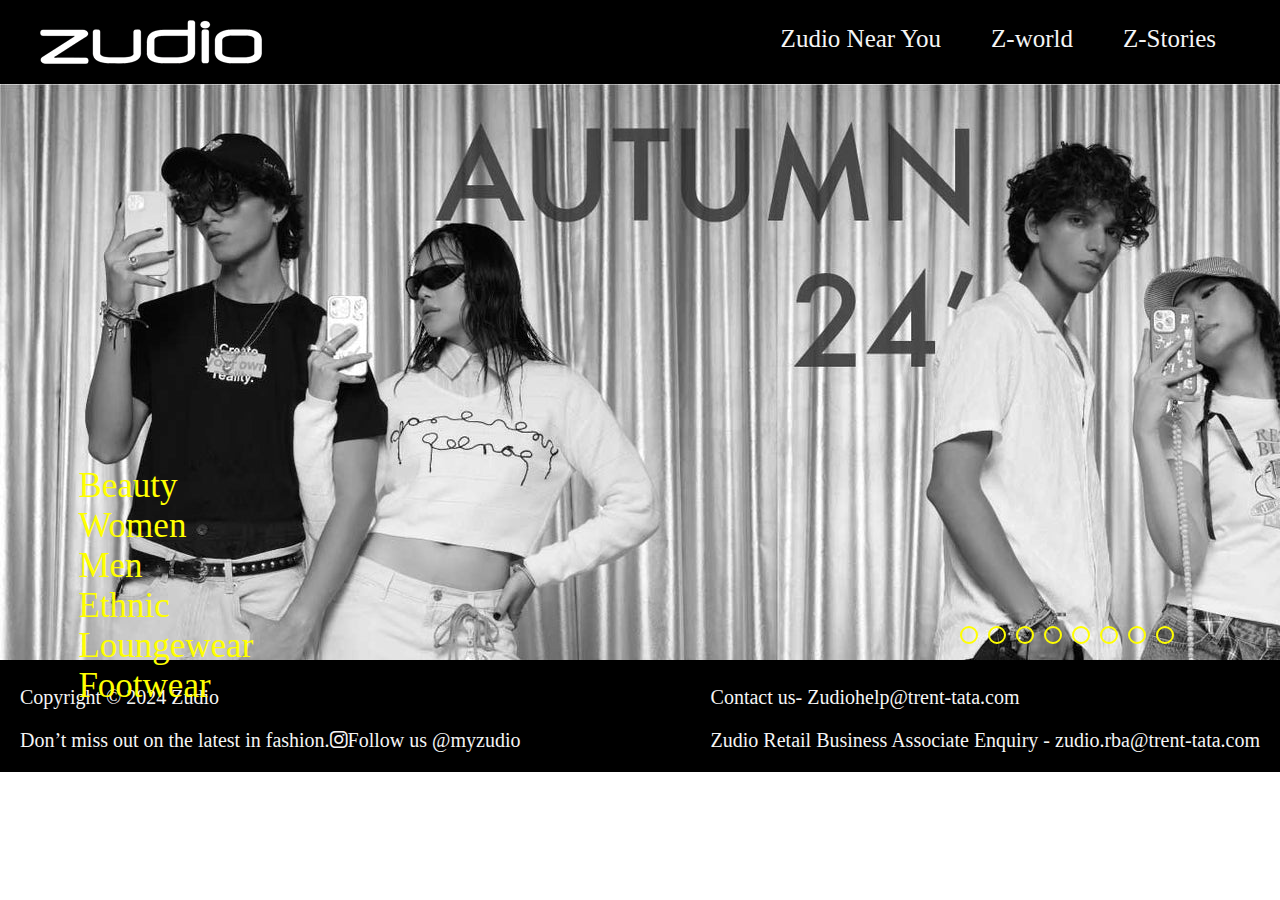
<file: index.html>
<!DOCTYPE html>
<html lang="en">
<head>
    <meta charset="UTF-8">
    <meta name="viewport" content="width=device-width, initial-scale=1.0">
    <title>Zudio</title>
    <link rel="stylesheet" href="assets/css/style.css">
    <link rel="stylesheet" href="https://cdnjs.cloudflare.com/ajax/libs/font-awesome/6.6.0/css/all.min.css"/>
   
</head>
<body>
    <header class="header-main">
        <img src="assets/images/logo_300x300.png">
        <!-- <div class="nav-menu"> -->
            <ul class="menu-items">
                <li><a href="near.html">Zudio Near You</a></li>
                <li><a href="world.html">Z-world</a></li>
                <li><a href="stories.html">Z-Stories</a></li>
            </ul>
        <!-- </div> -->
    </header>
    <section>
        <div class="list-menu">
            <ul class="list-items">
                <li><a>Beauty</a></li>
                <li><a>Women</a></li>
                <li><a>Men</a></li>
                <li><a>Ethnic</a></li>
                <li><a>Loungewear</a></li>
                <li><a>Footwear</a></li>
            </ul>
        </div>
        
        <div class="slider">
            <div class="slides">
            <input type="radio" name="radio-btn" id="radio1">
            <input type="radio" name="radio-btn" id="radio2">
            <input type="radio" name="radio-btn" id="radio3">
            <input type="radio" name="radio-btn" id="radio4">
            <input type="radio" name="radio-btn" id="radio5">
            <input type="radio" name="radio-btn" id="radio6">
            <input type="radio" name="radio-btn" id="radio7">
            <input type="radio" name="radio-btn" id="radio8">
          <div class="slide first">
             <img src="assets/images/MASTHEAD-1_75b95737-2e52-4813-ad27-fa0379a74f45_1512x.jpg">
          </div>
          <div class="slide">
            <img src="assets/images/MASTHEAD-2_ff7d60af-8e98-42de-834a-72f5bd477241_1512x.jpg">
         </div>
         <div class="slide">
            <img src="assets/images/MASTHEAD-3_ee902178-c001-4692-9ad7-98bb02597412_1512x.jpg">
         </div>
         <div class="slide">
            <img src="assets/images/MASTHEAD-4_47ddf4a2-9c18-4885-ad51-799c989923f0_1512x.jpg">
         </div>
         <div class="slide">
            <img src="assets/images/MASTHEAD-5_7d08ac9a-33cb-4832-90c2-db8fa498b809_1512x.jpg">
         </div>
         <div class="slide">
            <img src="assets/images/MASTHEAD-6_75bf0a32-6548-431c-8c35-bb2583f6a3e7_1512x.jpg">
         </div>
         <div class="slide">
            <img src="assets/images/MASTHEAD-7_afefbca4-9d01-4c4f-9149-defe24db3b5a_1512x.jpg">
         </div>
         <div class="slide">
            <img src="assets/images/Imp_Notice_06th_Dec_Web_Banner-01_900x_2b0eedbc-908d-42bd-8899-d85853cb00d1.png">
         </div>
        <div class="nav-auto">
            <div class="auto-btn1"></div>
            <div class="auto-btn2"></div>
            <div class="auto-btn3"></div>
            <div class="auto-btn4"></div>
            <div class="auto-btn5"></div>
            <div class="auto-btn6"></div>
            <div class="auto-btn7"></div>
            <div class="auto-btn8"></div>
        </div>
        </div>
        <div class="nav-manual">
            <label for="radio1" class="manual-btn"></label>
            <label for="radio2" class="manual-btn"></label>
            <label for="radio3" class="manual-btn"></label>
            <label for="radio4" class="manual-btn"></label>
            <label for="radio5" class="manual-btn"></label>
            <label for="radio6" class="manual-btn"></label>
            <label for="radio7" class="manual-btn"></label>
            <label for="radio8" class="manual-btn"></label>
        </div>
        </div>
    </section>
    <footer class="footer-main">
        <div class="footer-left">
            <p>Copyright © 2024 Zudio</p>
            <p>Don’t miss out on the latest in fashion.<i class="fa-brands fa-instagram"></i>Follow us @myzudio</p>
        </div>
        <div class="footer-right">
            <p>Contact us- Zudiohelp@trent-tata.com</p>
            <p>Zudio Retail Business Associate Enquiry - zudio.rba@trent-tata.com</p>
        </div>
    </footer>
<!--     <script src="assets/js/script.js"></script> -->
</body>
</html>
</file>
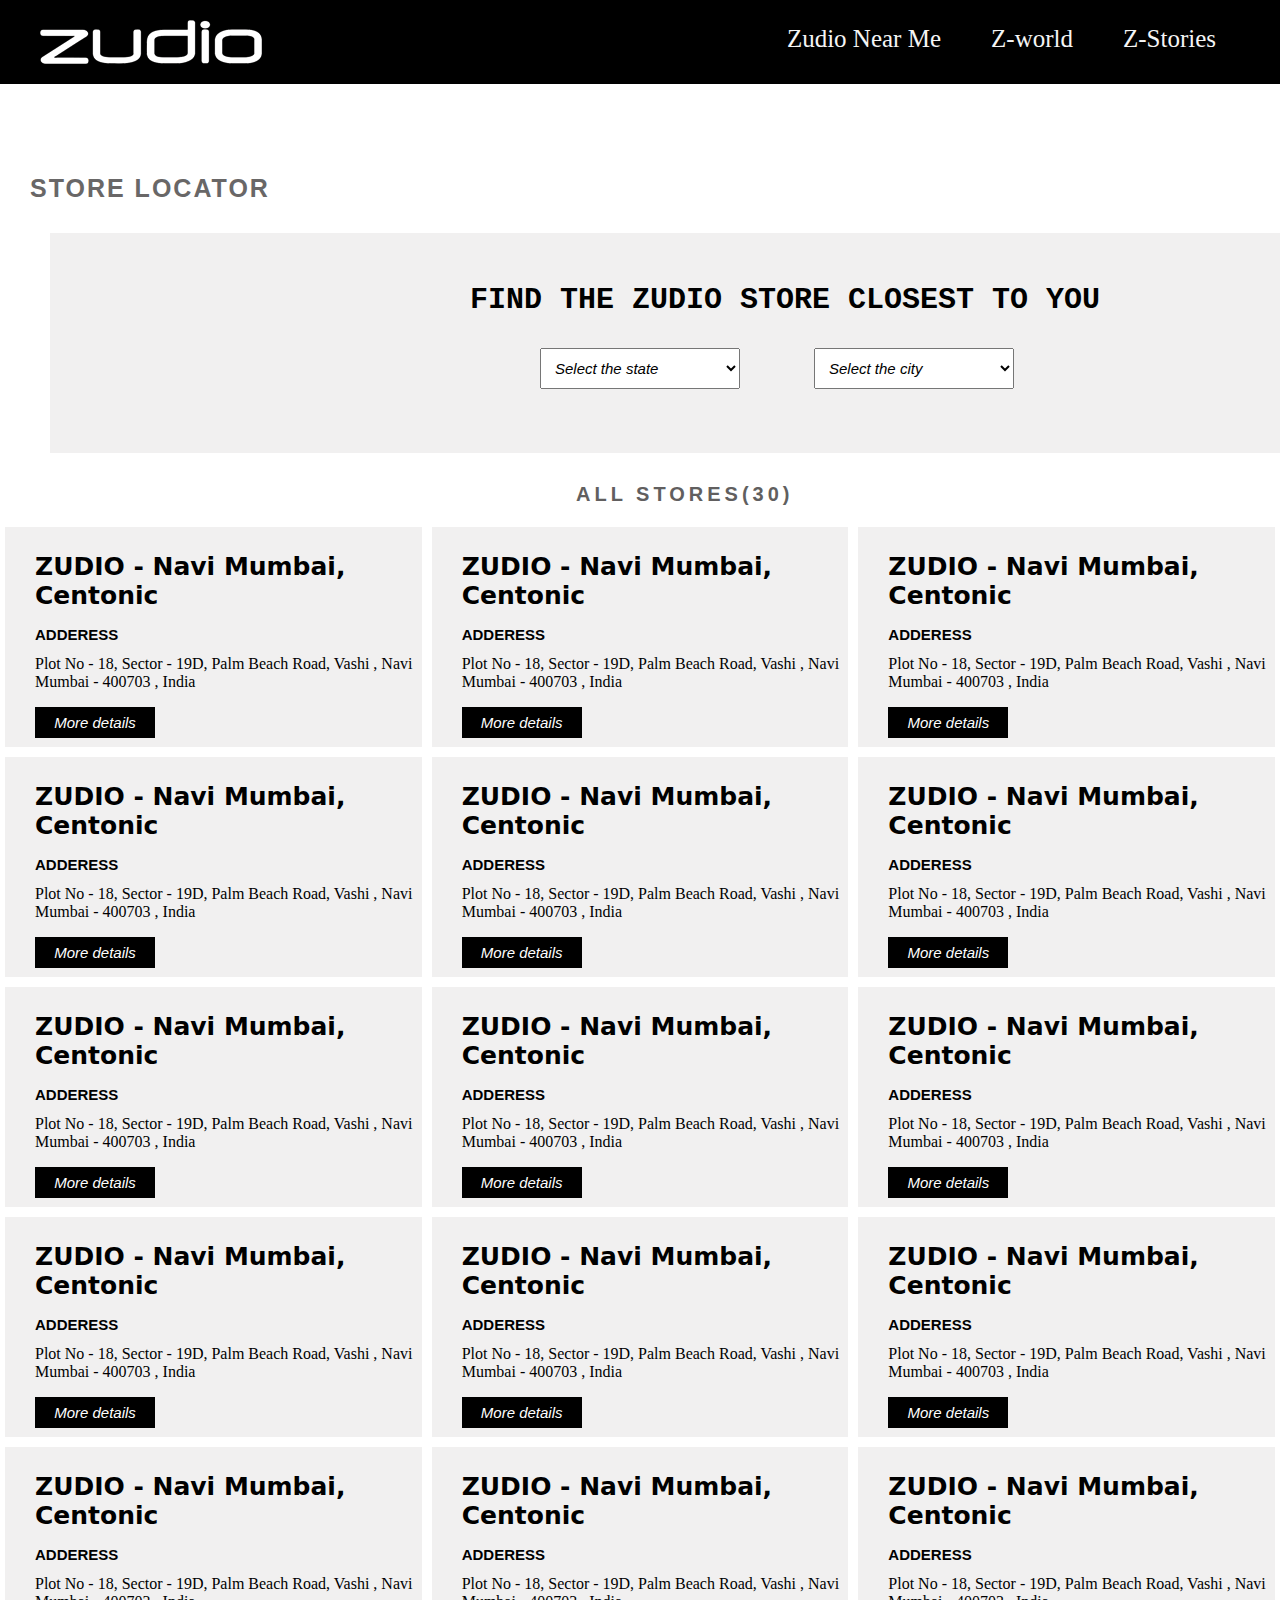
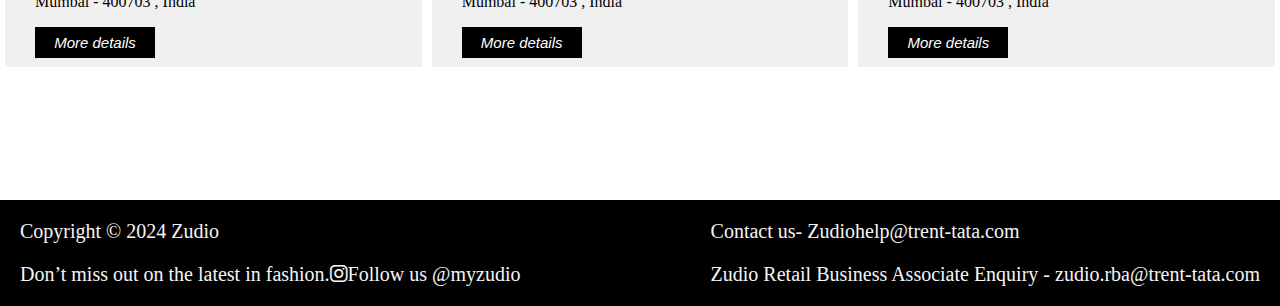
<file: near.html>
<!DOCTYPE html>
<html lang="en">
<head>
    <meta charset="UTF-8">
    <meta name="viewport" content="width=device-width, initial-scale=1.0">
    <title>Zudio</title>
    <link rel="stylesheet" href="assets/css/style1.css">
    <link rel="stylesheet" href="https://cdnjs.cloudflare.com/ajax/libs/font-awesome/6.6.0/css/all.min.css"/>
    <!-- <link href="https://cdn.jsdelivr.net/npm/bootstrap@5.3.3/dist/css/bootstrap.min.css" rel="stylesheet"> -->
</head>
<body>
    <header class="header-main">
        <img src="assets/images/logo_300x300.png">
            <ul class="menu-items">
                <li><a>Zudio Near Me</a></li>
                <li><a>Z-world</a></li>
                <li><a>Z-Stories</a></li>
            </ul>
    </header>
    <section class="sec-part">
        <h1>STORE LOCATOR</h1>
        <div class="box">
            <h2>FIND THE ZUDIO STORE CLOSEST TO YOU</h2>
            <select class="states">
                <option selected>Select the state</option>
                <option>Assam</option>
                <option>Bihar</option>
                <option>Canada</option>
                <option>Delhi</option>
                <option>Goa</option>
                <option>India</option>
            </select>
            <select class="cities">
                <option selected>Select the city</option>
                <option>Trichy</option>
                <option>Bangalore</option>
                <option>Chennai</option>
            </select>
        </div>
       
    </section>
    <section class="stores">
        <h2>ALL STORES(30)</h2> 
    </section>
    <div class="store-list">
        <div class="store1">
            <h3>ZUDIO - Navi Mumbai, Centonic</h3>
            <h4>ADDERESS</h4>
            <p>Plot No - 18, Sector - 19D, Palm Beach Road, Vashi , Navi Mumbai - 400703 , India</p>
            <button>More details</button>
        </div>
        <div class="store1">
            <h3>ZUDIO - Navi Mumbai, Centonic</h3>
            <h4>ADDERESS</h4>
            <p>Plot No - 18, Sector - 19D, Palm Beach Road, Vashi , Navi Mumbai - 400703 , India</p>
            <button>More details</button>
        </div>
        <div class="store1">
            <h3>ZUDIO - Navi Mumbai, Centonic</h3>
            <h4>ADDERESS</h4>
            <p>Plot No - 18, Sector - 19D, Palm Beach Road, Vashi , Navi Mumbai - 400703 , India</p>
            <button>More details</button>
        </div>
        <div class="store1">
            <h3>ZUDIO - Navi Mumbai, Centonic</h3>
            <h4>ADDERESS</h4>
            <p>Plot No - 18, Sector - 19D, Palm Beach Road, Vashi , Navi Mumbai - 400703 , India</p>
            <button>More details</button>
        </div>
        <div class="store1">
            <h3>ZUDIO - Navi Mumbai, Centonic</h3>
            <h4>ADDERESS</h4>
            <p>Plot No - 18, Sector - 19D, Palm Beach Road, Vashi , Navi Mumbai - 400703 , India</p>
            <button>More details</button>
        </div>
        <div class="store1">
            <h3>ZUDIO - Navi Mumbai, Centonic</h3>
            <h4>ADDERESS</h4>
            <p>Plot No - 18, Sector - 19D, Palm Beach Road, Vashi , Navi Mumbai - 400703 , India</p>
            <button>More details</button>
        </div>
        <div class="store1">
            <h3>ZUDIO - Navi Mumbai, Centonic</h3>
            <h4>ADDERESS</h4>
            <p>Plot No - 18, Sector - 19D, Palm Beach Road, Vashi , Navi Mumbai - 400703 , India</p>
            <button>More details</button>
        </div>
        <div class="store1">
            <h3>ZUDIO - Navi Mumbai, Centonic</h3>
            <h4>ADDERESS</h4>
            <p>Plot No - 18, Sector - 19D, Palm Beach Road, Vashi , Navi Mumbai - 400703 , India</p>
            <button>More details</button>
        </div>
        <div class="store1">
            <h3>ZUDIO - Navi Mumbai, Centonic</h3>
            <h4>ADDERESS</h4>
            <p>Plot No - 18, Sector - 19D, Palm Beach Road, Vashi , Navi Mumbai - 400703 , India</p>
            <button>More details</button>
        </div>
        <div class="store1">
            <h3>ZUDIO - Navi Mumbai, Centonic</h3>
            <h4>ADDERESS</h4>
            <p>Plot No - 18, Sector - 19D, Palm Beach Road, Vashi , Navi Mumbai - 400703 , India</p>
            <button>More details</button>
        </div>
        <div class="store1">
            <h3>ZUDIO - Navi Mumbai, Centonic</h3>
            <h4>ADDERESS</h4>
            <p>Plot No - 18, Sector - 19D, Palm Beach Road, Vashi , Navi Mumbai - 400703 , India</p>
            <button>More details</button>
        </div>
        <div class="store1">
            <h3>ZUDIO - Navi Mumbai, Centonic</h3>
            <h4>ADDERESS</h4>
            <p>Plot No - 18, Sector - 19D, Palm Beach Road, Vashi , Navi Mumbai - 400703 , India</p>
            <button>More details</button>
        </div>
        <div class="store1">
            <h3>ZUDIO - Navi Mumbai, Centonic</h3>
            <h4>ADDERESS</h4>
            <p>Plot No - 18, Sector - 19D, Palm Beach Road, Vashi , Navi Mumbai - 400703 , India</p>
            <button>More details</button>
        </div>
        <div class="store1">
            <h3>ZUDIO - Navi Mumbai, Centonic</h3>
            <h4>ADDERESS</h4>
            <p>Plot No - 18, Sector - 19D, Palm Beach Road, Vashi , Navi Mumbai - 400703 , India</p>
            <button>More details</button>
        </div>
        <div class="store1">
            <h3>ZUDIO - Navi Mumbai, Centonic</h3>
            <h4>ADDERESS</h4>
            <p>Plot No - 18, Sector - 19D, Palm Beach Road, Vashi , Navi Mumbai - 400703 , India</p>
            <button>More details</button>
        </div>
        </div> 
    <footer class="footer-main">
        <div class="footer-left">
            <p>Copyright © 2024 Zudio</p>
            <p>Don’t miss out on the latest in fashion.<i class="fa-brands fa-instagram"></i>Follow us @myzudio</p>
        </div>
        <div class="footer-right">
            <p>Contact us- Zudiohelp@trent-tata.com</p>
            <p>Zudio Retail Business Associate Enquiry - zudio.rba@trent-tata.com</p>
        </div>
    </footer>
  <!-- <script src="https://cdn.jsdelivr.net/npm/bootstrap@5.3.3/dist/js/bootstrap.bundle.min.js"></script> -->
</body>
</html>
</file>
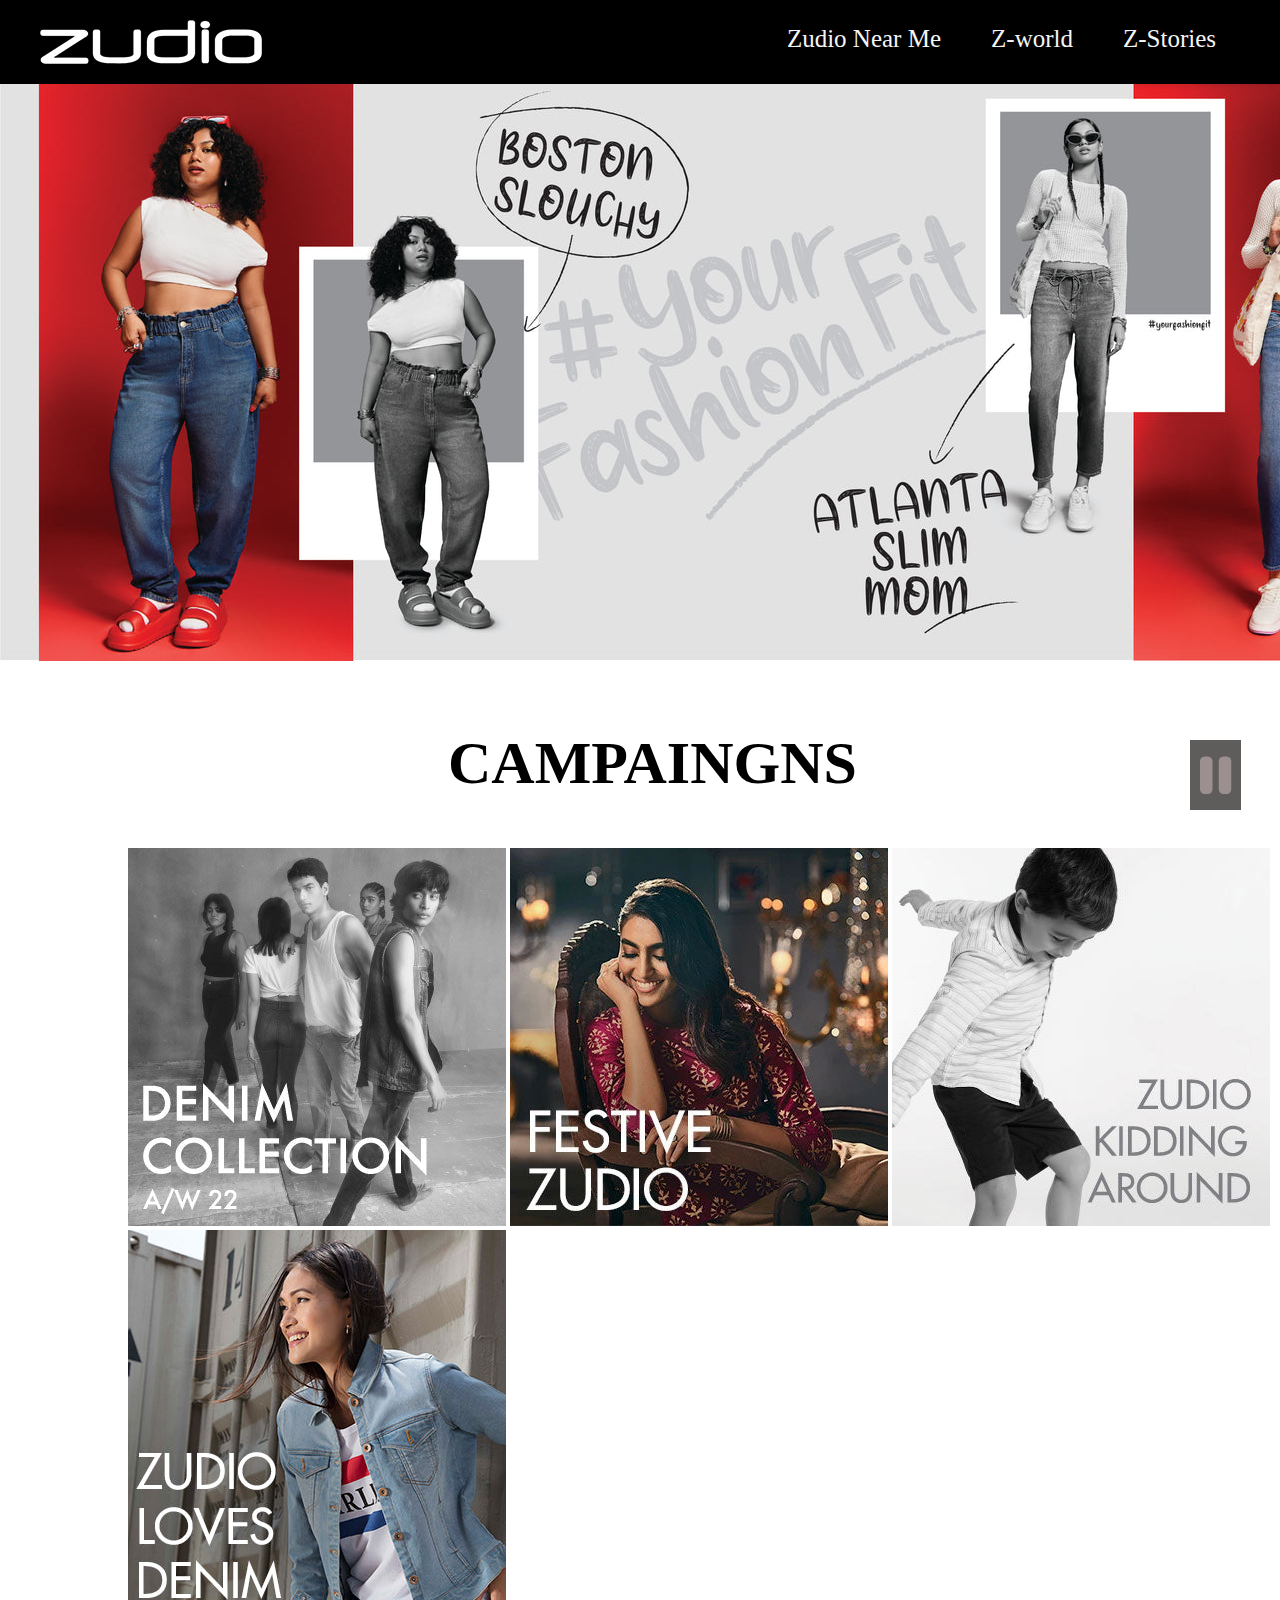
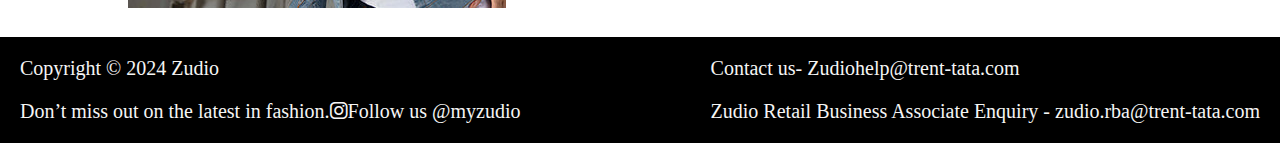
<file: stories.html>
<!DOCTYPE html>
<html lang="en">
<head>
    <meta charset="UTF-8">
    <meta name="viewport" content="width=device-width, initial-scale=1.0">
    <title>Zudio-Stories</title>
    <link rel="stylesheet" href="assets/css/style3.css">
    <link rel="stylesheet" href="https://cdnjs.cloudflare.com/ajax/libs/font-awesome/6.6.0/css/all.min.css"/>
    <!-- <link href="https://cdn.jsdelivr.net/npm/bootstrap@5.3.3/dist/css/bootstrap.min.css" rel="stylesheet"> -->
</head>
<body>
    <header class="header-main">
        <img src="assets/images/logo_300x300.png">
            <ul class="menu-items">
                <li><a>Zudio Near Me</a></li>
                <li><a>Z-world</a></li>
                <li><a>Z-Stories</a></li>
            </ul>
    </header>
    <div class="image-slide">
        <img name="slide">
        <i class="fa-solid fa-pause" id="pause"></i>
    </div>
   
<section class="section">
    <h2>CAMPAINGNS</h2>
    <div class="images-all">
        <div class="images">
            <img src="assets/images/Z-Story-Denim_1024x1024.jpg">
            <img src="assets/images/AROUND-KIDDING-ZUDIO-01_1024x1024.jpg">
            <img src="assets/images/AROUND-KIDDING-ZUDIO_1024x1024.jpg"> 
        </div>
        <img src="assets/images/Zudio-love-denim_1024x1024.jpg"> 
        
    </div>
</section>

    <footer class="footer-main">
        <div class="footer-left">
            <p>Copyright © 2024 Zudio</p>
            <p>Don’t miss out on the latest in fashion.<i class="fa-brands fa-instagram"></i>Follow us @myzudio</p>
        </div>
        <div class="footer-right">
            <p>Contact us- Zudiohelp@trent-tata.com</p>
            <p>Zudio Retail Business Associate Enquiry - zudio.rba@trent-tata.com</p>
        </div>
    </footer>
  <!-- <script src="https://cdn.jsdelivr.net/npm/bootstrap@5.3.3/dist/js/bootstrap.bundle.min.js"></script> -->
   <script src="assets/js/script3.js"></script>
</body>
</html>
</file>
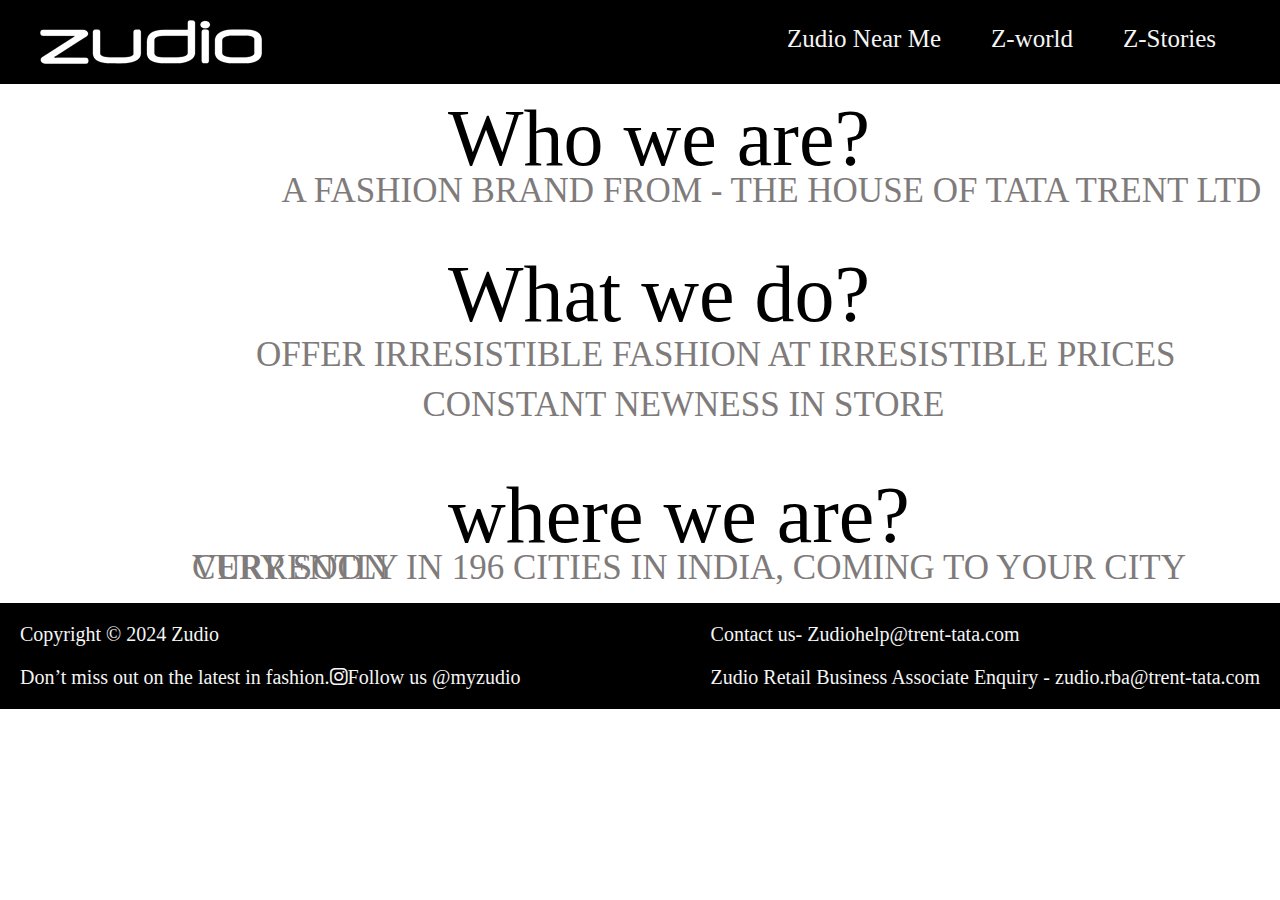
<file: world.html>
<!DOCTYPE html>
<html lang="en">
<head>
    <meta charset="UTF-8">
    <meta name="viewport" content="width=device-width, initial-scale=1.0">
    <title>Zudio</title>
    <link rel="stylesheet" href="assets/css/style2.css">
    <link rel="stylesheet" href="https://cdnjs.cloudflare.com/ajax/libs/font-awesome/6.6.0/css/all.min.css"/>
    <!-- <link href="https://cdn.jsdelivr.net/npm/bootstrap@5.3.3/dist/css/bootstrap.min.css" rel="stylesheet"> -->
</head>
<body>
    <header class="header-main">
        <img src="assets/images/logo_300x300.png">
            <ul class="menu-items">
                <li><a>Zudio Near Me</a></li>
                <li><a>Z-world</a></li>
                <li><a>Z-Stories</a></li>
            </ul>
    </header>
            <section class="section">
                <div class="heading1">
                    <h1>Who we are?</h1>
                    <p>A fashion brand from - the house of tata trent ltd</p>
                </div>
                <div class="heading2">
                    <h1>What we do?</h1>
                    <p>Offer irresistible fashion at irresistible prices</p>
                        <span>constant newness in store</span>
                </div>
                <div class="heading3">
                    <h1>where we are?</h1>
                    <p>currently in 196 cities in India, coming to your city very soon</p>
                </div>
            </section>
    <footer class="footer-main">
        <div class="footer-left">
            <p>Copyright © 2024 Zudio</p>
            <p>Don’t miss out on the latest in fashion.<i class="fa-brands fa-instagram"></i>Follow us @myzudio</p>
        </div>
        <div class="footer-right">
            <p>Contact us- Zudiohelp@trent-tata.com</p>
            <p>Zudio Retail Business Associate Enquiry - zudio.rba@trent-tata.com</p>
        </div>
    </footer>
  <!-- <script src="https://cdn.jsdelivr.net/npm/bootstrap@5.3.3/dist/js/bootstrap.bundle.min.js"></script> -->
</body>
</html>
</file>
<file: assets/css/style.css>
body{
    margin:0;
    padding:0;
    overflow-x: hidden; 
}
.header-main{
    background-color: black;
    display:flex;
    justify-content: space-between;
}
.header-main img{
    margin-left:20px;
    padding:20px;
    cursor: pointer;
}
a{
    text-decoration: none;
}
li{
    list-style-type: none;
}
.menu-items{
       display:flex;
       flex-direction: row;
       gap:50px;
       font-size: 25px;
       list-style-type:none;
       font-family:cursive;
       margin-right:5%;
 }
 .menu-items li a{
    color:whitesmoke;
 }
 .menu-items li a:hover{
    cursor:pointer;
    color:rgb(158, 153, 153)
 }
 .list-menu{
    position:absolute;
    left:3%;
    top:50%;  
 }
 .list-items li a{
    color:yellow;
    padding-top:15px;
    font-size:35px;
    font-family: cursive;
    list-style-type: none;
 }
 .list-items li a:hover{
    color:whitesmoke;
    cursor: pointer;
 }
 .slider{
    background-color: black;
    max-width:100%;
    overflow: hidden;
 }
.slides{
    display:flex;
    width:500%;
}
.slides input{
    display:none;
}
.slide {
    width:20%;
    transition: 2s;
}
.nav-manual{
  position:absolute;
  display:flex;
  left:75%;
  margin-top: -40px;
  gap:10px;
  width:1512px;
}
.slide img{
    max-width:fit-content;
    object-fit: cover;
    width:1512px;
}
.manual-btn{
    border:2px solid yellow;
    padding:7px;
    border-radius: 10px;
    cursor:pointer;
    transition:2s;
}
.manual-btn:hover{
    background: black;
}
#radio1:checked ~ .first{
    margin-left:0%;
}
#radio2:checked ~ .first{
    margin-left:-20%;
}
#radio3:checked ~ .first{
    margin-left:-40%;
}
#radio4:checked ~ .first{
    margin-left:-60%;
}
#radio5:checked ~ .first{
    margin-left:-80%;
}
#radio6:checked ~ .first{
    margin-left:-100%;
}
#radio7:checked ~ .first{
    margin-left:-120%;
}
#radio8:checked ~ .first{
    margin-left:-140%;
}


.footer-main{
    background-color:black;
    color:whitesmoke;
    display:flex;
    justify-content: space-between;
    margin:0; 
}
.footer-left p{
    margin-left:20px;
    font-size:20px;
}
.footer-right p{
    margin-right:20px;
    font-size:20px;
}
</file>
<file: assets/css/style1.css>
body{
    margin:0;
    padding:0;
}
.header-main{
    background-color: black;
    display:flex;
    justify-content: space-between;
}
.header-main img{
    margin-left:20px;
    padding:20px;
    cursor: pointer;
}
.menu-items{
    display:flex;
    flex-direction: row;
    gap:50px;
    color:whitesmoke;
    font-size: 25px;
    list-style-type:none;
    font-family:cursive;
    margin-right:5%;
}
.menu-items li a:hover{
 cursor:pointer;
 color:rgb(158, 153, 153)
}
.sec-part h1{
 font-size:25px;
 color:rgb(105, 103, 103);
 margin-top:7%;
 margin-left:30px;
 letter-spacing: 2px;
 font-family: Arial, Helvetica, sans-serif;
 margin-bottom:10px;
}
.box{
    background-color: rgb(241, 240, 240);
    height:220px;
    width:1400px;
    margin:30px 50px 0 50px;
}
.box h2{
    margin-left:30%;
    font-size:30px;
    padding-top:50px;
    font-style:normal;
    font-family:'Courier New', Courier, monospace;
}
.box select{
    margin-top:7px;
    gap:20px;
}
.box select:focus{
    border-color: black;
    border-width: 2px;
}
.states{
    margin-left:35%;
    padding:10px;
    font-size: 15px;
    font-style: oblique;
    width:200px;
}
.cities{
    padding:10px;
    font-size: 15px;
    font-style: oblique;
    margin-left:70px;
    width:200px;
}
.stores h2{
    font-size: 20px;
    letter-spacing: 4px;
    color: rgb(97, 95, 95);
    font-family:Arial, Helvetica, sans-serif;
    margin-left:45%;
    margin-top:30px;
}
.store-list{
    display:grid;
    grid-template-columns: repeat(3,1fr);
}
.store1{
    background-color:rgb(241, 240, 240);
    margin:5px;
    padding-left:30px;
    height:220px;
}
.store1 h3{
    font-weight:700;
    font-size: 25px;
    font-family:system-ui, -apple-system, BlinkMacSystemFont, 'Segoe UI', Roboto, Oxygen, Ubuntu, Cantarell, 'Open Sans', 'Helvetica Neue', sans-serif;
}
.store1 h4{
      font-size:15px;
      line-height: 0%;
      font-family:'Segoe UI', Tahoma, Geneva, Verdana, sans-serif;
}
.store1 p{
    font-weight: 400;
    font-family:Cambria, Cochin, Georgia, Times, 'Times New Roman', serif;
}
.store1 button{
      padding:7px;
      font-style: oblique;
      background-color: black;
      color:white;
      border:none;
      width:120px;
      font-size:15px;
}
.store1 button:hover{
    background-color:rgb(241, 240, 240);
    color:black;
    font-size:15px;
    transition: 2s ;
    cursor: pointer;
    font-weight: 800;
    transition-timing-function: ease;
}
.footer-main{
    background-color:black;
    color:whitesmoke;
    display:flex;
    justify-content: space-between;
    margin-top:10%; 
}
.footer-left p{
    margin-left:20px;
    font-size:20px;
}
.footer-right p{
    margin-right:20px;
    font-size:20px;
}
</file>
<file: assets/css/style3.css>
body{
    margin:0;
    padding:0;
    overflow-x: hidden;
}
.header-main{
    background-color: black;
    display:flex;
    justify-content: space-between;
}
.header-main img{
    margin-left:20px;
    padding:20px;
    cursor: pointer;
}
.menu-items{
    display:flex;
    flex-direction: row;
    gap:50px;
    color:whitesmoke;
    font-size: 25px;
    list-style-type:none;
    font-family:cursive;
    margin-right:5%;
}
.menu-items li a:hover{
 cursor:pointer;
 color:rgb(158, 153, 153)
}
.image-slide i{
    position:absolute;
    left:93%;
    bottom:10%;
    background-color: rgb(95, 92, 92);
    font-size:50px;
    padding:10px;
    color:rgb(155, 143, 143);
}
.section h2{
    margin-left:35%;
    margin-top:5%;
    font-size:60px;
}
.images-all{
    margin-left:10%;
}
.footer-main{
    background-color:black;
    color:whitesmoke;
    display:flex;
    justify-content: space-between;
    margin-top:2%; 
}
.footer-left p{
    margin-left:20px;
    font-size:20px;
}
.footer-right p{
    margin-right:20px;
    font-size:20px;
}
</file>
<file: assets/css/style2.css>
body{
    margin:0;
    padding:0;
}
.header-main{
    background-color: black;
    display:flex;
    justify-content: space-between;
}
.header-main img{
    margin-left:20px;
    padding:20px;
    cursor: pointer;
}
.menu-items{
    display:flex;
    flex-direction: row;
    gap:50px;
    color:whitesmoke;
    font-size: 25px;
    list-style-type:none;
    font-family:cursive;
    margin-right:5%;
}
.menu-items li a:hover{
 cursor:pointer;
 color:rgb(158, 153, 153)
}
.section{
    line-height:0%;
    padding: 0%;
}
.heading1 h1{
   font-size:80px;
   font-style: normal;
   margin-left:35%;
   font-weight: lighter;
}
.heading1 h1:hover{
    color:rgb(202, 194, 194);
    cursor: pointer;
}
.heading2 h1{
    font-size:80px;
    margin-left:35%;
    font-weight: lighter;
    font-style:normal;
 }
 .heading2 h1:hover{
     color:rgb(202, 194, 194);
     cursor: pointer;
 }
 .heading3 h1{
    font-size:80px;
    margin-left:35%;
    font-weight: lighter;
    font-style: normal;
 }
 .heading3 h1:hover{
    color:rgb(202, 194, 194);
     cursor: pointer;
 }
 .heading1 p{
    font-size:35px;
    color:rgb(128, 123, 123);
    margin-left:22%;
   font-style: normal;
   text-transform: uppercase;
 }
 .heading2,.heading3{
    margin-top:8%;
 }
 .heading2 p{
    font-size:35px;
    color:rgb(128, 123, 123);
    margin-left:20%;
    text-transform: uppercase;
   font-style: normal;
   line-height: 15px;
 }
 .heading2 span{
    font-size:35px;
    color:rgb(128, 123, 123);
    margin-left:33%;
    text-transform: uppercase;
   font-style: normal;
   line-height: 15px;
 }
 .heading3 p{
    font-size:35px;
    color:rgb(128, 123, 123);
    margin-left:15%;
   font-style: normal;
   text-transform: uppercase;
 }
.footer-main{
    background-color:black;
    color:whitesmoke;
    display:flex;
    justify-content: space-between;
    margin-top:2%; 
}
.footer-left p{
    margin-left:20px;
    font-size:20px;
}
.footer-right p{
    margin-right:20px;
    font-size:20px;
}
</file>
